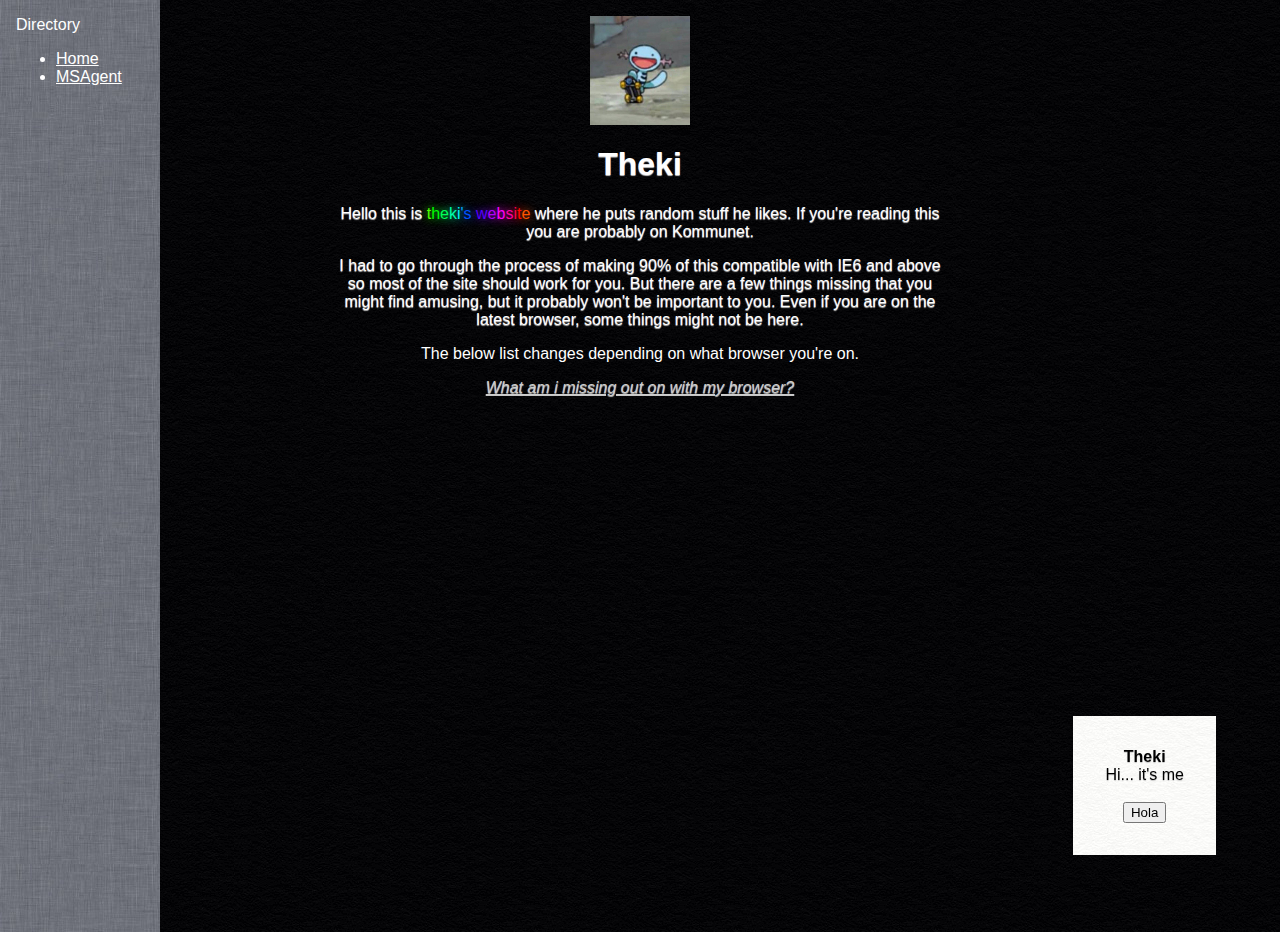
<file: index.html>
<!DOCTYPE HTML PUBLIC "-//W3C//DTD HTML 4.01 Transitional//EN" "http://www.w3.org/TR/html4/loose.dtd">
<html>
    <head>
      <title>Theki's webpage</title>
      <meta charset="utf-8"/>
        <link rel="stylesheet" href="./static/css/mainpage.css"/> 
      <!--[if IE]>
        <link rel="stylesheet" href="./static/css/mainpage-ie.css"/>
      <![endif]-->
      <!--[if !IE]><!-->
        <link rel="stylesheet" href="./static/css/mainpage-noie.css"/> 
      <!--<![endif]-->
    </head>
    <body>
      <div id="sidebar">
        <div id="header">Directory</div>
        <ul>
          <li><a href="./welcome.html" target="mainiframe">Home</a></li>
          <li><a href="./msagent.html" target="mainiframe">MSAgent</a></li>
        </ul>
      </div>
      <div id="evil">
        <iframe src="./welcome.html" frameBorder="0" class="iframe-center" name="mainiframe">Your browser does not support iframes</iframe>
      </div>
              <!--[if !IE]><!-->
        <div id="box" class="shadow">
        </div>
        <!--<![endif]-->
      <!--[if !IE]><!-->
      <script src="./static/js/mainpage.js"></script>
      <!--<![endif]-->
    </body>
</html>
</file>
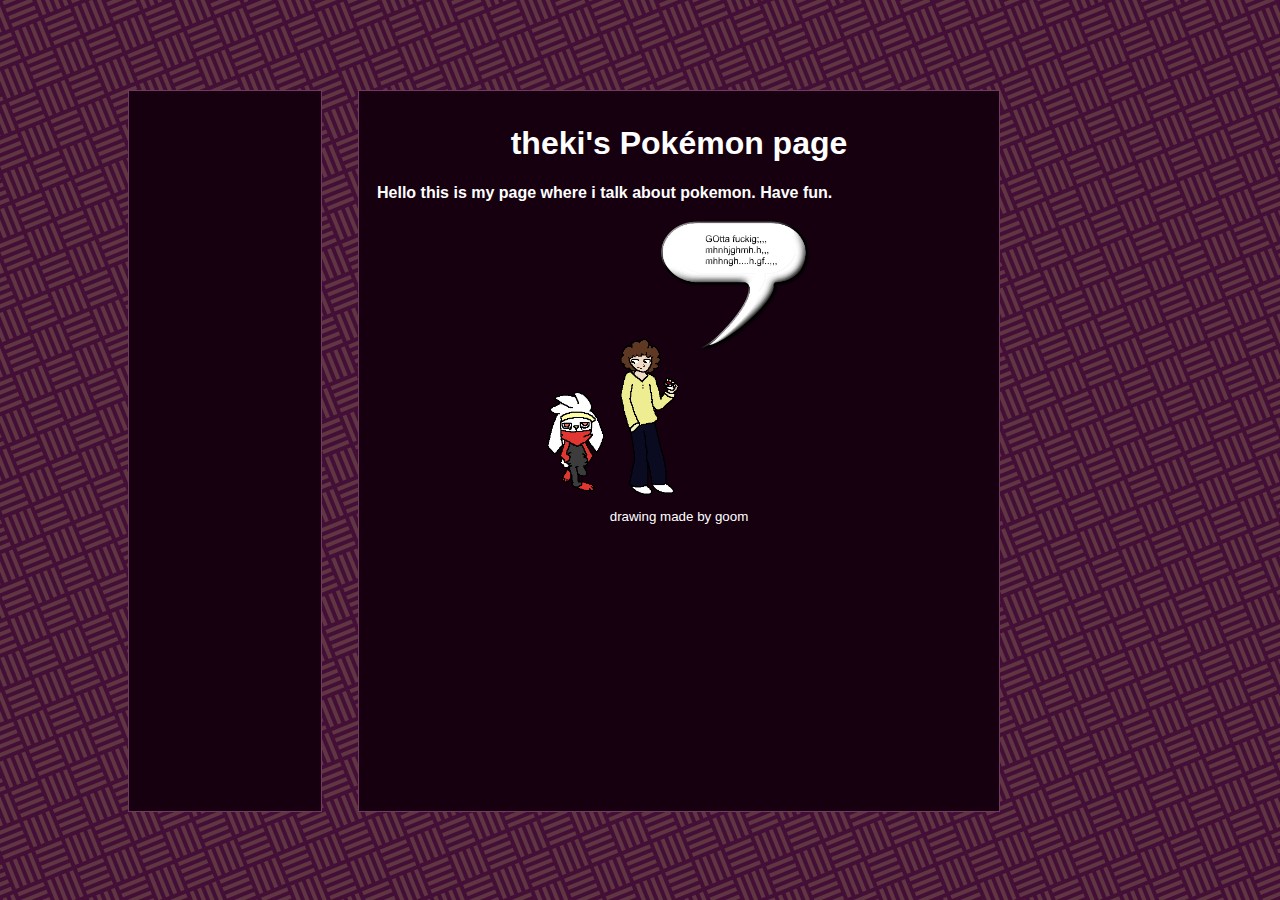
<file: pokemon/index.html>
<!DOCTYPE html>
<html lang="en">
  <head>
    <meta charset="UTF-8" />
    <meta http-equiv="X-UA-Compatible" content="IE=edge" />
    <meta name="viewport" content="width=device-width, initial-scale=1.0" />
    <meta property="og:title" content="theki's Pokémon page" />
    <meta property="og:type" content="website" />
    <meta property="og:url" content="http://theki.noncities.com/pokemon/" />
    <meta
      property="og:description"
      content=" Hello this is my page where i talk about pokemon. Have fun. "
    />
    <meta name="theme-color" content="#C90404" />
    <title>theki's Pokémon page</title>
    <link rel="stylesheet" href="../static/css/pokemon.css" />
  </head>
  <body>
    <div id="all" class="center">
      <div id="sidebar" class="box"></div>
      <div id="main" class="box">
        <iframe src="main.html"></iframe>
      </div>
    </div>
  </body>
</html>
</file>
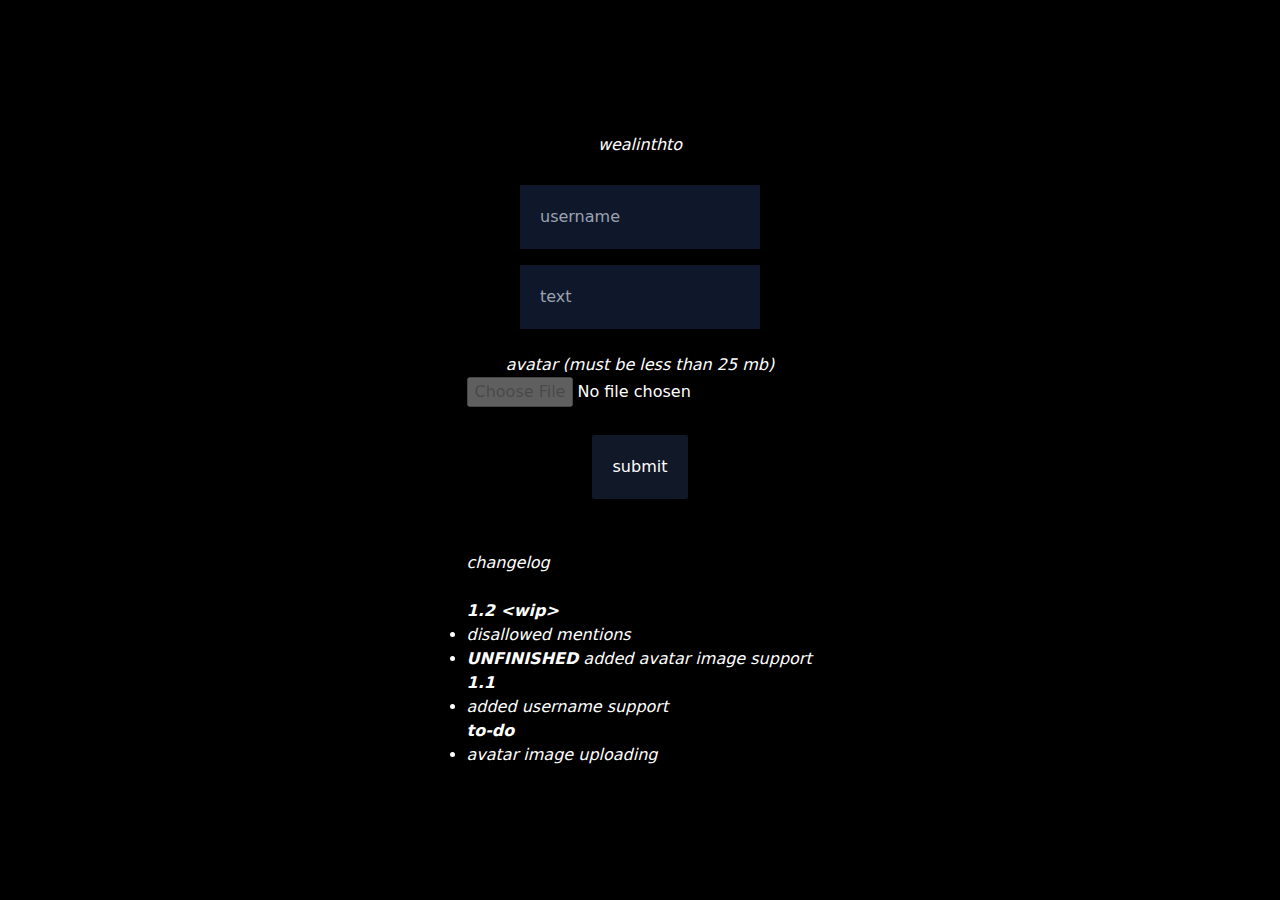
<file: wealinthto/index.html>
<!DOCTYPE html>
<html lang="en">
  <head>
    <meta charset="UTF-8" />
    <meta http-equiv="X-UA-Compatible" content="IE=edge" />
    <meta name="viewport" content="width=device-width, initial-scale=1.0" />
    <title>wealinthto</title>
    <link rel="stylesheet" href="style.css" />
  </head>
  <body class="bg-black">
    <div
      id="main"
      class="w-screen h-screen flex items-center justify-center text-center overflow-x-scroll bg-black text-white italic"
    >
      <div>
        <h1
          class="hover:font-bold hover:text-xl hover:text-purple-300"
          id="title"
        >
          wealinthto
        </h1>
        <!-- <div id="input" class="bg-slate-900 p-5 mt-3">
          <strong>hola</strong>
        </div> -->
        <!-- <hr />
        <em">message</em><br /> -->
        <input
          class="bg-slate-900 outline-none p-5 mt-7 hover:border-t-4 hover:border-slate-500 focus:border-cyan-700"
          placeholder="username"
          maxlength="20"
          id="us"
        /><br />
        <input
          type="text"
          class="bg-slate-900 outline-none p-5 mt-4 hover:border-b-4 hover:border-slate-500 focus:border-cyan-700"
          placeholder="text"
          maxlength="2000"
          id="val"
        /><br /><br /><em>avatar (must be less than 25 mb)</em><br />
        <input type="file" id="chi" disabled /><br />
        <button
          class="mt-7 p-5 w-24 bg-gray-900 rounded-sm hover:rounded-lg hover:border-t-4 hover:border-cyan-700 hover:italic"
          id="submit"
        >
          submit</button
        ><br /><br />
        <img id="img" width="200" />
        <div id="changelog" class="mt-7 text-left">
          <em
            class="font-extralight hover:font-bold hover:text-xl hover:text-red-400 text-center"
            >changelog</em
          ><br /><br />
          <ul class="list-disc">
            <strong>1.2 &lt;wip&gt;</strong>
            <li>disallowed mentions</li>
            <li><strong>UNFINISHED</strong> added avatar image support</li>
            <strong>1.1</strong>
            <li>added username support</li>
            <strong>to-do</strong>
            <li>avatar image uploading</li>
          </ul>
        </div>
      </div>
    </div>
    <script src="loadenv.js" type="module"></script>
    <script src="index.js" type="module"></script>
  </body>
</html>
</file>
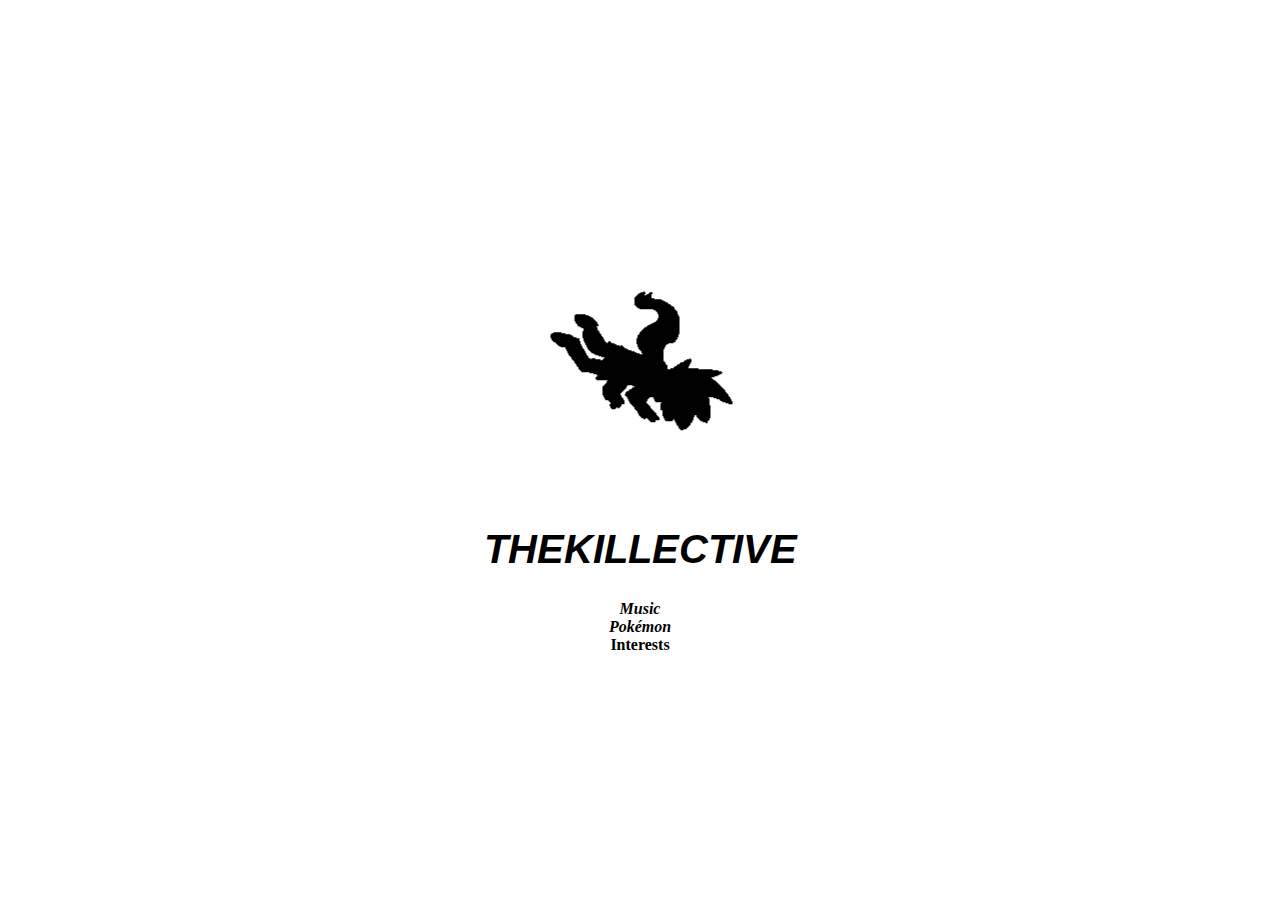
<file: altindex.html>
<!DOCTYPE html>
<html lang="en">
  <head>
    <meta charset="UTF-8" />
    <meta http-equiv="X-UA-Compatible" content="IE=edge" />
    <meta name="viewport" content="width=device-width, initial-scale=1.0" />
    <meta property="og:title" content="THEKILLECTIVE" />
    <meta property="og:type" content="website" />
    <meta property="og:url" content="http://theki.noncities.com" />
    <link rel="stylesheet" href="./static/css/index.css" />
    <!-- <meta property="og:image" content="http://my.site.com/images/thumb.png" /> -->
    <meta
      property="og:description"
      content="Millons of mobile users.Kill them"
    />
    <meta name="theme-color" content="#FFFFFF" />
    <link rel="preconnect" href="https://fonts.googleapis.com" />
    <link rel="preconnect" href="https://fonts.gstatic.com" crossorigin />
    <link
      href="https://fonts.googleapis.com/css2?family=Arimo:ital,wght@1,700&family=Prompt&display=swap"
      rel="stylesheet"
    />
    <title>thekillective</title>
  </head>
  <body>
    <div class="center">
      <img src="./static/img/index_fall.png" id="dev" />
      <br />
      <h1 id="gw"><a href="#">THEKILLECTIVE</a></h1>
      <ul>
        <li><a href="music.html">Music</a></li>
        <li><a href="./pokemon/index.html">Pok&eacute;mon</a></li>
        <li>Interests</li>
      </ul>
    </div>
    <script src="./static/js/index.js"></script>
  </body>
</html>
</file>
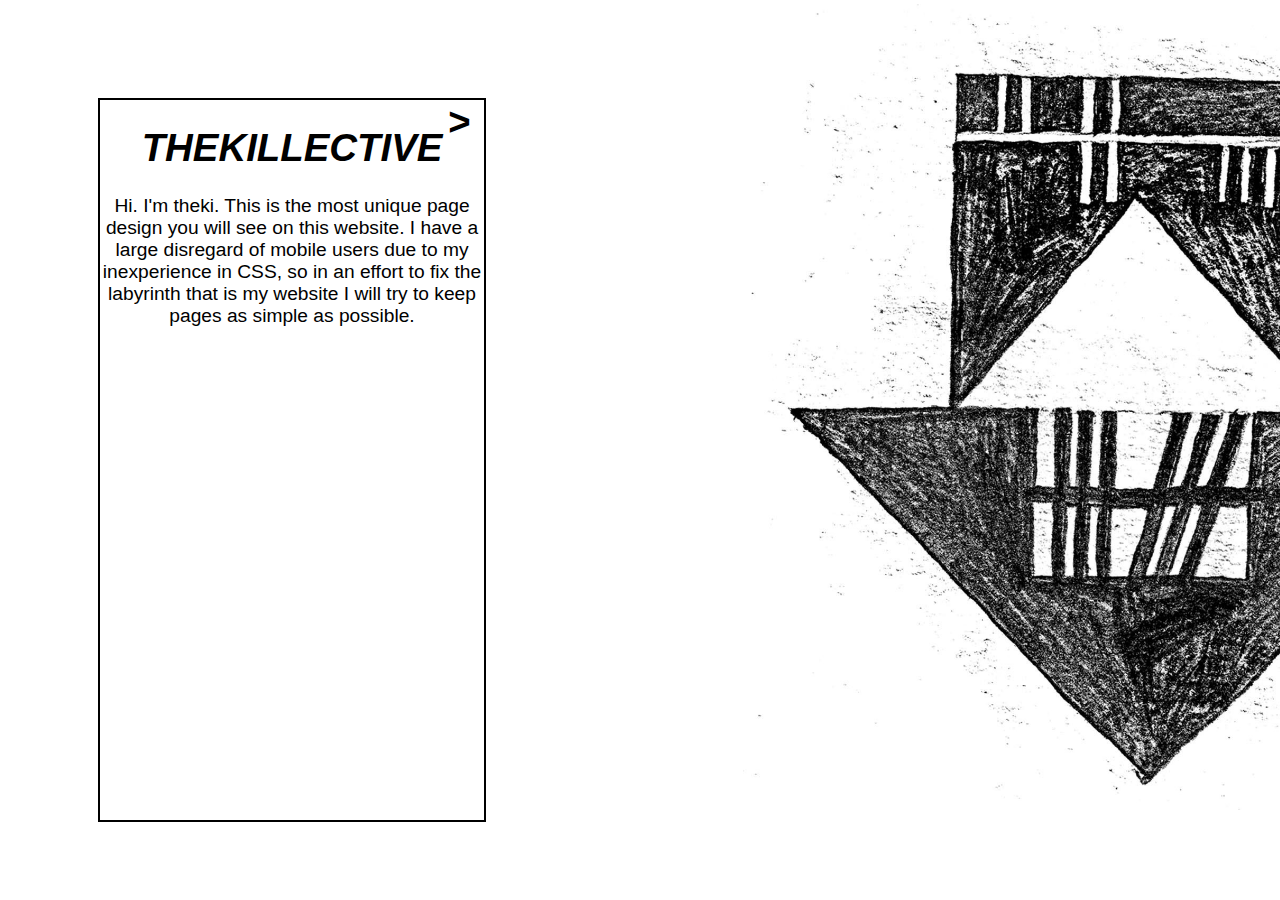
<file: home.html>
<!DOCTYPE html>
<html lang="en">
  <head>
    <meta charset="UTF-8" />
    <meta http-equiv="X-UA-Compatible" content="IE=edge" />
    <meta name="viewport" content="width=device-width, initial-scale=1.0" />
    <title>HOME | thekillective</title>
    <link rel="stylesheet" href="./static/css/home.css" />
  </head>
  <body>
    <div id="silelyimage">
      <img src="./static/img/ir.jpg" />
    </div>
    <div id="left">
      <div id="sidebar" onclick="ccg()">></div>
      <h1><em>THEKILLECTIVE</em></h1>
      <p>
        Hi. I'm theki. This is the most unique page design you will see on this
        website. I have a large disregard of mobile users due to my inexperience
        in CSS, so in an effort to fix the labyrinth that is my website I will
        try to keep pages as simple as possible.
      </p>
    </div>
    <div id="right" class="hide"></div>
    <script>
      function ccg() {
        const me = document.getElementById("sidebar");
        document.getElementById("right").classList.toggle("hide");
        if (me.innerHTML === "&gt;") me.innerHTML = "&lt;";
        else me.innerHTML = "&gt;";
      }
    </script>
  </body>
</html>
</file>
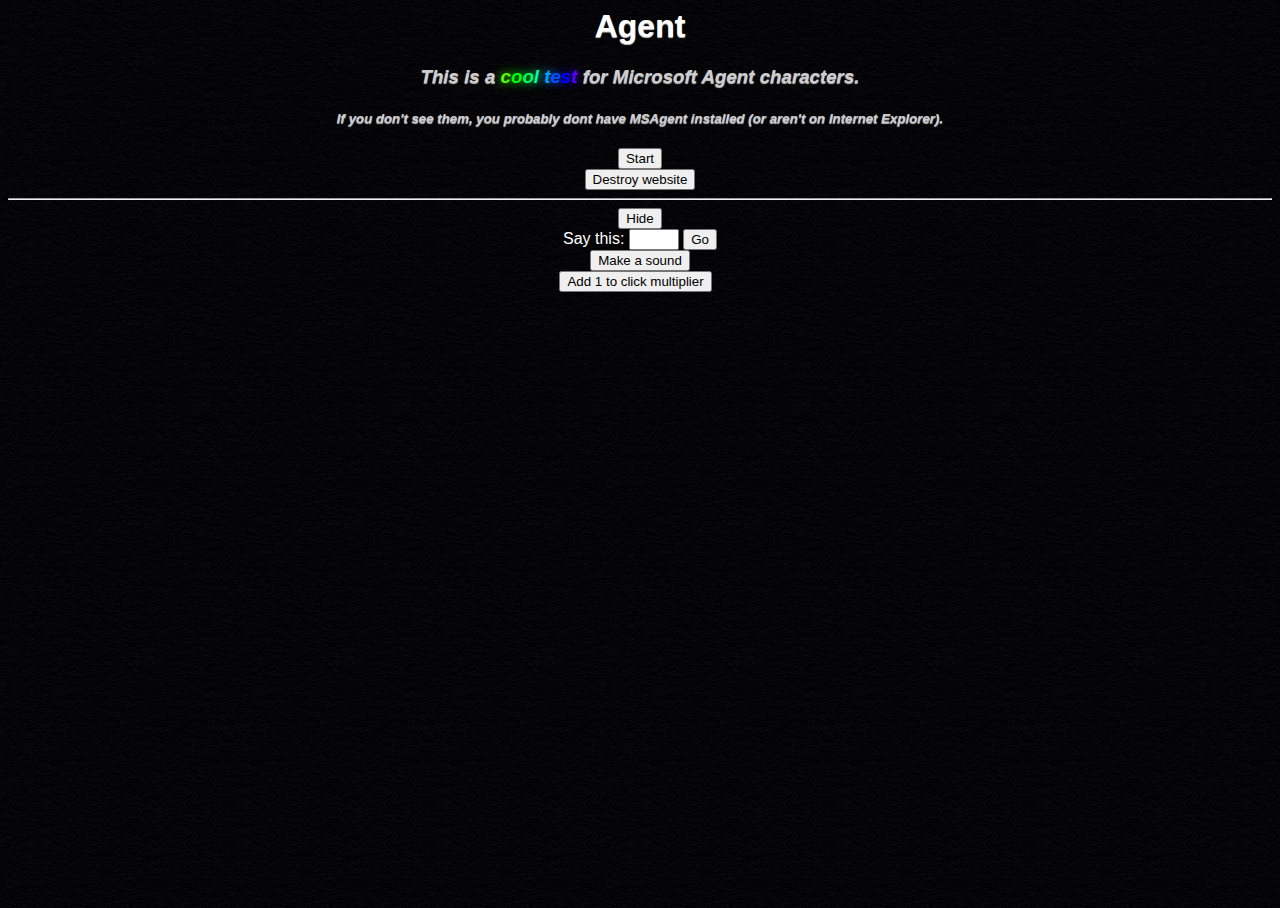
<file: msagent.html>
<body>
<link rel="stylesheet" href="./static/css/mainpage.css" />
<style>
body { text-align: center; 
  overflow-y: hidden;}
</style>
<!--[if IE]>
  <link rel="stylesheet" href="./static/css/mainpage-ie.css" />
<![endif]-->
<!--[if !IE]><!-->
<link rel="stylesheet" href="./static/css/mainpage-noie.css" />
<!--<![endif]-->
<!----------------------------------------->
<h1 class="shadow" id="wobble">Agent</h1>
<h3 class="shadow sub">This is a <span id="rainbow">cool test</span> for Microsoft Agent characters.</h3>
<h5 class="shadow sub">If you don't see them, you probably dont have MSAgent installed (or aren't on Internet Explorer).</h5>
<button id="begin">Start</button><br/>
<button id="hack">Destroy website</button>
<hr/>
<button id="hide">Hide</button><br/>
<label for="saytext">Say this:</label> <input type="text" id="saytext" style="width:50px"> <button id="saybtn">Go</button><br/>
<button id="ouch">Make a sound</button><br/>
<button id="cp">Add 1 to click multiplier</button>

      <script src="./static/js/fx.js"></script>
      
      <object id="AgentControl" width="0" height="0"
  classid="CLSID:D45FD31B-5C6E-11D1-9EC1-00C04FD7081F"
  codebase="#VERSION=2,0,0,0">
</object>

<object id="L&HTruVoice" width="0" height="0"
  classid="CLSID:B8F2846E-CE36-11D0-AC83-00C04FD97575"
  codebase="#VERSION=6,0,0,0">
</object>

<script language="JavaScript" type="text/javascript" type="text/javascript">
<!--//
/*
'_/_/_/_/_/_/_/_/_/_/_/_/_/_/_/_/_/_/_/_/_/_/_/_/_/_/_/_/_/_/_/_/_/_/_/_/_/_/_/
'_/ Portions generated by MASH - Microsoft Agent Scripting Helper, version 7.5
'_/ by BellCraft Technologies, http://www.bellcraft.com/mash
'_/_/_/_/_/_/_/_/_/_/_/_/_/_/_/_/_/_/_/_/_/_/_/_/_/_/_/_/_/_/_/_/_/_/_/_/_/_/_/
*/

// * Character Objects
var Merlin;

// * Variables
var UsedChars;
var MerlinID;
var MerlinACS;
var MerlinLoaded;
var LoadReq;
var HideReq;

// * Initialize
UsedChars = "Merlin";

// * Merlin
MerlinID = "Merlin";
MerlinACS = "merlin.acs";
MerlinLoaded = false;


Window_OnLoad();
var visible = false;
var clicks = 0;
var mult = 1;

function appear() {
Merlin.TTSModeID = "\{CA141FD0-AC7F-11D1-97A3-006008273002\}";
		Merlin.MoveTo(471, 183);
		Merlin.Show();
		Merlin.Speak("What's up");
		Merlin.Speak("Click on me to make me do stuff");
		Merlin.Speak("or click on the buttons again to commence various joyous activities");
		visible = true;
}
function ifNotInit() {
	if (CheckLoadStatus() && !visible) {
		appear();
	}
}

document.getElementById("begin").onclick = function() {
	if (CheckLoadStatus()) {
		//AgentIntro();
		var head = document.getElementById("wobble");
		InitAgentCommands();
		head.innerHTML = "It works!";
		
		appear();
	}
}
document.getElementById("hack").onclick = function() {
	ifNotInit();
	AgentIntro();
}
document.getElementById("saybtn").onclick = function() {
	ifNotInit();
	Merlin.Speak(document.getElementById("saytext").value);
};
document.getElementById("hide").onclick = function() {
	Merlin.Hide();
	visible = false;
};
document.getElementById("ouch").onclick = function() {
	ifNotInit();
	SayOuch();
};
document.getElementById("cp").onclick = function() {
	ifNotInit();
	mult++;
};

function SayOuch() {
	Merlin.Speak("\\Chr=\"Monotone\"\\\\Map=\"\\Pit=131\\\\Spd=100\\Mare \\Pit=117\\\\Spd=80\\ree \\Pit=104\\\\Spd=70\\had \\Pit=117\\\\Spd=50\\a \\Pit=131\\\\Spd=130\\pe nis face\"=\"Mary had a penis face\"\\");
}

function Window_OnLoad() {
    // Purpose:  Runs automatically when page is loaded

    // * INSERT ANY NON-AGENT RELATED SCRIPTING HERE

    AgentControl.Connected = true;

    MerlinLoaded = LoadLocalChar(MerlinID, MerlinACS);

    if (!MerlinLoaded) {
        // Attempt to load default character
        MerlinLoaded = LoadLocalChar(MerlinID, "");
    }

    if (MerlinLoaded) {
        SetCharObj();
    }
    CheckLoadStatus();
}

function LoadLocalChar(CharID, CharACS) {
    // Purpose:  Attempts to load the specified character
    // Returns:  true if successful, false if not

    AgentControl.RaiseRequestErrors = false;
    if (CharACS == "") {

        LoadReq = AgentControl.Characters.Load(CharID);
    }
    else {
        LoadReq = AgentControl.Characters.Load(CharID, CharACS);
    }
    AgentControl.RaiseRequestErrors = true;

    if (LoadReq.Status != 1) {
        return(true);
    }
    return(false);
}

function SetCharObj() {
    // Purpose:  Sets the character reference and TTS Language ID

    Merlin = AgentControl.Characters.Character(MerlinID);
    Merlin.LanguageID = 0x409;
}

function CheckLoadStatus() {
    // Purpose:  Determines if required characters have been loaded.
    //           If not, issue request to load next character
    //           else run the AgentIntro routine

    if (!MerlinLoaded) {
        LoadError();
        return(false);
    }

    //window.status = "";
    return(true);
}

function LoadError() {
    var strMsg;
    window.status = "";
    strMsg = "Error Loading Character: " + MerlinID + "\n";
    strMsg = strMsg + "This Microsoft Agent Script requires the character(s):\n";
    strMsg = strMsg + UsedChars;
    alert(strMsg);
}
function InitAgentCommands() {
    // Purpose:  Initialize the Commands menu

    Merlin.Commands.RemoveAll();
    Merlin.Commands.Caption = "MASH Menu";
    Merlin.Commands.Add("ACO", "Advanced Character Options", "Advanced Character Options");
}

function AgentIntro() {
    InitAgentCommands();

    // *** BEGIN MASH USER SCRIPT ***

    /*Merlin.TTSModeID = "\{CA141FD0-AC7F-11D1-97A3-006008273002\}";
    Merlin.MoveTo(471, 183);
    Merlin.Show();*/
    Merlin.Speak("hi i am merlin... i am going to steal\\Map=\"tehkeys\"=\"theki's\"\\website");
    Merlin.Play("Announce");
    Merlin.Speak("this commences the sexing");
    Merlin.Play("Blink");
    Merlin.Speak("\\Chr=\"Whisper\"\\i'm going to begin");
    Merlin.MoveTo(1295, 185);
    Merlin.Speak("\\Chr=\"Whisper\"\\this is the server room");
    Merlin.Play("DoMagic1");
    Merlin.Speak("\\Chr=\"Whisper\"\\shit wrong side");
    Merlin.MoveTo(-33, 164);
    Merlin.Play("DoMagic1");
    Merlin.Play("DoMagic2");
    Merlin.Speak("\\Chr=\"Whisper\"\\nice");
    Merlin.Speak("now\\Map=\"tehkeys\"=\"theki's\"\\website will be a splode");
    Merlin.Play("LookLeftBlink");
    Merlin.Play("LookLeftReturn");
    Merlin.Speak("very soon");
    Merlin.MoveTo(473, 163);


    // *** END MASH USER SCRIPT ***
}
//-->
</script>

<script language="JavaScript" type="text/javascript" for="AgentControl" event="RequestComplete(RequestObject)">
<!--//
    // Purpose:  Take action on completion or failure of requests

//-->
</script>

<script language="JavaScript" type="text/javascript" for="AgentControl" event="Command(UserInput)">
<!--//
    // Purpose:  Determine Command that was selected either by menu or voice
    //           and run the applicable Command Script
    var BadConfidence;
    BadConfidence = 10;

    if (UserInput.Confidence <= -40)
    {
        // Bad Recognition
    }
    else if ((UserInput.Alt1Name != "") && (Math.abs(Math.abs(UserInput.Alt1Confidence) - Math.abs(UserInput.Confidence)) < BadConfidence))
    {
        // Bad Confidence - too close to another command
    }
    else if ((UserInput.Alt2Name != "") && (Math.abs(Math.abs(UserInput.Alt1Confidence) - Math.abs(UserInput.Confidence)) < BadConfidence))
    {
        // Bad Confidence - too close to another command
    }
    else
    {
        // High Confidence
        // *** BEGIN MASH USER COMMANDS ***
        switch(UserInput.Name) {
        case "ACO" :
            AgentControl.PropertySheet.Visible = true;
            break;
        }
        // *** END MASH USER COMMANDS ***
    }
//-->
</script>


<script language="JavaScript" type="text/javascript" for="AgentControl" event="Bookmark(BookmarkID)">
<!--//
//-->
</script>

<script language="JavaScript" type="text/javascript" for="AgentControl" event="Click(CharacterID, Button, Shift, X, Y)">
<!--
    // Insert Click Event Code Here
	clicks += mult;
	var str = clicks.toString();
	if (clicks % 3 == 0) str += " fizz"
	if (clicks % 5 == 0) str += " buzz"
	if (clicks % 2 == 0) str += " sex"
	if (clicks % 4== 0) str += " fart"
	if (clicks % 6 == 0) str += " dingus"
	if (clicks % 7 == 0) str += " rare"
	if (clicks % 8 == 0) str += " to an extent"
	if (clicks % 9 == 0) str += " superfluous"
	if (clicks % 10 == 0) str += " penis"
	Merlin.Speak(str)
	document.getElementById("wobble").innerHTML = clicks.toString();
-->
</script>

<script language="JavaScript" type="text/javascript" for="AgentControl" event="DblClick(CharacterID, Button, Shift, X, Y)">
<!--
    // Purpose:  Stop and Hide all characters on double-click

    Merlin.StopAll();
    if (!Merlin.HasOtherClients) {
        if (Merlin.Visible) {
            HideReq = Merlin.Hide();
        }
        else {
            AgentControl.Characters.Character.Unload(MerlinID);
        }
    }
//_/_/_/_/_/_/_/_/_/_/_/_/_/_/_/_/_/_/_/_/_/_/_/_/_/_/_/_/_/_/_/_/_/_/_/_/_/_/_/
//-->
</script>

</body>
</file>
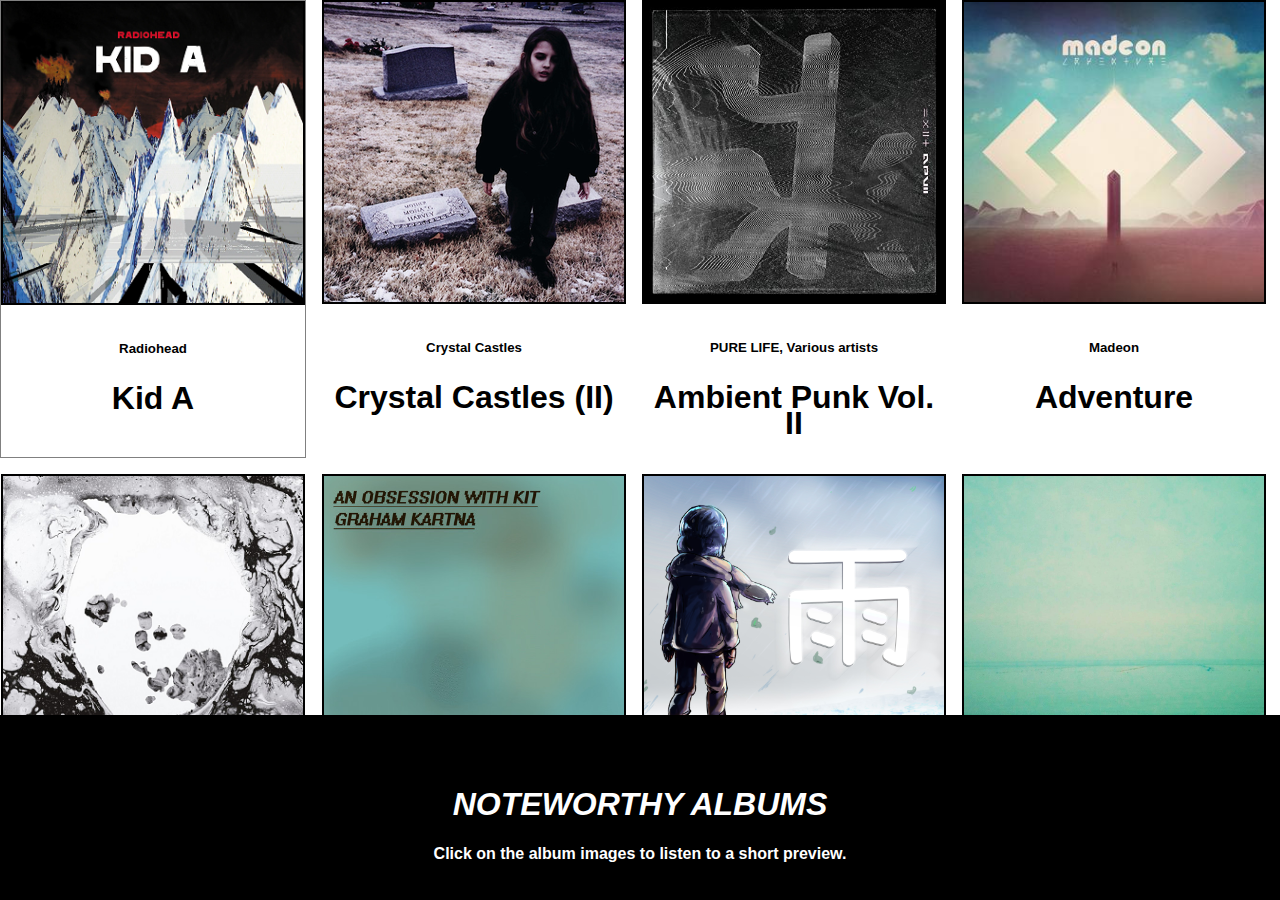
<file: music.html>
<!DOCTYPE html>
<html lang="en">
  <head>
    <meta charset="UTF-8" />
    <meta http-equiv="X-UA-Compatible" content="IE=edge" />
    <meta name="viewport" content="width=device-width, initial-scale=1.0" />
    <link rel="stylesheet" href="./static/css/music.css" />
    <title>MUSIC | thekillective</title>
    <meta property="og:title" content="MUSIC | thekillective" />
    <meta property="og:type" content="website" />
    <meta property="og:url" content="http://theki.noncities.com/music.html" />
    <!-- <meta property="og:image" content="http://my.site.com/images/thumb.png" /> -->
    <meta property="og:description" content="some of theki's favorite music, with (NOT COPYRIGHT INFRINGING) previews for each woohooooo" />
    <meta name="theme-color" content="#FFFFFF" />
  </head>
  <body>
    <div id="sidebar">
      <!-- <div class="custom-shape-divider-top-1646443152">
        <svg
          data-name="Layer 1"
          xmlns="http://www.w3.org/2000/svg"
          viewBox="0 0 1200 120"
          preserveAspectRatio="none"
        >
          <path
            d="M649.97 0L599.91 54.12 550.03 0 0 0 0 120 1200 120 1200 0 649.97 0z"
            class="shape-fill"
          ></path>
        </svg>
      </div> -->
      <h1><i>NOTEWORTHY ALBUMS</i></h1><b>Click on the album images to listen to a short preview.</b>
    </div>
    <div id="main">
      <div class="container">
        <div class="album">
            <audio hidden id="a-kida">
                <source type="audio/mpeg" src="static/audio/sp/PREVIEW_kida.mp3">
            </audio>
            <img src="./static/img/album/kida.png" onclick="playMusic('a-kida')"/>
            <h5>Radiohead</h5>
            <h1>Kid A</h1>
        </div>
        <div class="album">
            <audio hidden id="a-ccii">
                <source type="audio/mpeg" src="static/audio/sp/PREVIEW_ccii.mp3">
            </audio>
            <img src="./static/img/album/ccii.png" onclick="playMusic('a-ccii')"/>
            <h5>Crystal Castles</h5>
            <h1>Crystal Castles (II)</h1>
        </div>
        <div class="album">
            <audio hidden id="a-apvii">
                <source type="audio/mpeg" src="static/audio/sp/PREVIEW_apvii.mp3">
            </audio>
            <img src="./static/img/album/apvii.jpg" onclick="playMusic('a-apvii')"/>
            <h5>PURE LIFE, Various artists</h5>
            <h1>Ambient Punk Vol. II</h1>
        </div>
        <div class="album">
            <audio hidden id="a-adventure">
                <source type="audio/mpeg" src="static/audio/sp/PREVIEW_adventure.mp3">
            </audio>
            <img src="./static/img/album/adventure.jpg" onclick="playMusic('a-adventure')"/>
            <h5>Madeon</h5>
            <h1>Adventure</h1>
        </div>
        <div class="album">
            <audio hidden id="a-pppppp">
                <source type="audio/mpeg" src="static/audio/sp/PREVIEW_pppppp.mp3">
            </audio>
            <img src="./static/img/album/pppppp.jpg" onclick="playMusic('a-pppppp')" />
            <h5>Magnus Pålsson</h5>
            <h1>PPPPPP</h1>
        </div>
        <div class="album">
            <audio hidden id="a-amsp">
                <source type="audio/mpeg" src="static/audio/sp/PREVIEW_amsp.mp3">
            </audio>
            <img src="./static/img/album/amsp.png" onclick="playMusic('a-amsp')" />
            <h5>Radiohead</h5>
            <h1>A Moon Shaped Pool</h1>
        </div>
        <div class="album">
            <audio hidden id="a-aowk">
                <source type="audio/mpeg" src="static/audio/sp/PREVIEW_aowk.mp3">
            </audio>
            <img src="./static/img/album/aowk.jpg" onclick="playMusic('a-aowk')" />
            <h5>Graham Kartna</h5>
            <h1>An Obsession With Kit</h1>
        </div>
        <div class="album">
            <audio hidden id="a-rain">
                <source type="audio/mpeg" src="static/audio/sp/PREVIEW_rain.mp3">
            </audio>
            <img src="./static/img/album/rain.jpg" onclick="playMusic('a-rain')" />
            <h5>Rage</h5>
            <h1>雨</h1>
        </div>
        <div class="album">
            <audio hidden id="a-sdlt">
                <source type="audio/mpeg" src="static/audio/sp/PREVIEW_sdlt.mp3">
            </audio>
            <img src="./static/img/album/sdlt.jpg" onclick="playMusic('a-sdlt')" />
            <h5>Hirotaka Shirotsubaki</h5>
            <h1>slowdance,lowtide</h1>
        </div>
        <div class="album">
            <audio hidden id="a-poke">
                <source type="audio/mpeg" src="static/audio/sp/PREVIEW_poke.mp3">
            </audio>
            <img src="./static/img/album/poke.jpg" onclick="playMusic('a-poke')" />
            <h5>Simon Mills</h5>
            <h1>Poke</h1>
        </div>
        <div class="album">
            <audio hidden id="a-oneshot">
                <source type="audio/mpeg" src="static/audio/sp/PREVIEW_oneshot.mp3">
            </audio>
            <img src="./static/img/album/oneshot.jpg" onclick="playMusic('a-oneshot')" />
            <h5>Nightmargin</h5>
            <h1>OneShot</h1>
        </div>
        <div class="album">
            <audio hidden id="a-tfeotdoa">
                <source type="audio/mpeg" src="static/audio/sp/PREVIEW_tfeotdoa.mp3">
            </audio>
            <img src="./static/img/album/tfeotdoa.jpg" onclick="playMusic('a-tfeotdoa')" />
            <h5>Jonni Phillips, Various artists</h5>
            <h1>The Final Exit of the Disciples of Ascensia</h1>
        </div>
        <div class="album">
            <audio hidden id="a-tbr">
                <source type="audio/mpeg" src="static/audio/sp/PREVIEW_tbr.mp3">
            </audio>
            <img src="./static/img/album/tbr.jpg" onclick="playMusic('a-tbr')" />
            <h5>M-Cue</h5>
            <h1>The Black Rabbit</h1>
        </div>
      </div>
      <script src="static/js/music.js"></script>
  </body>
</html>
</file>
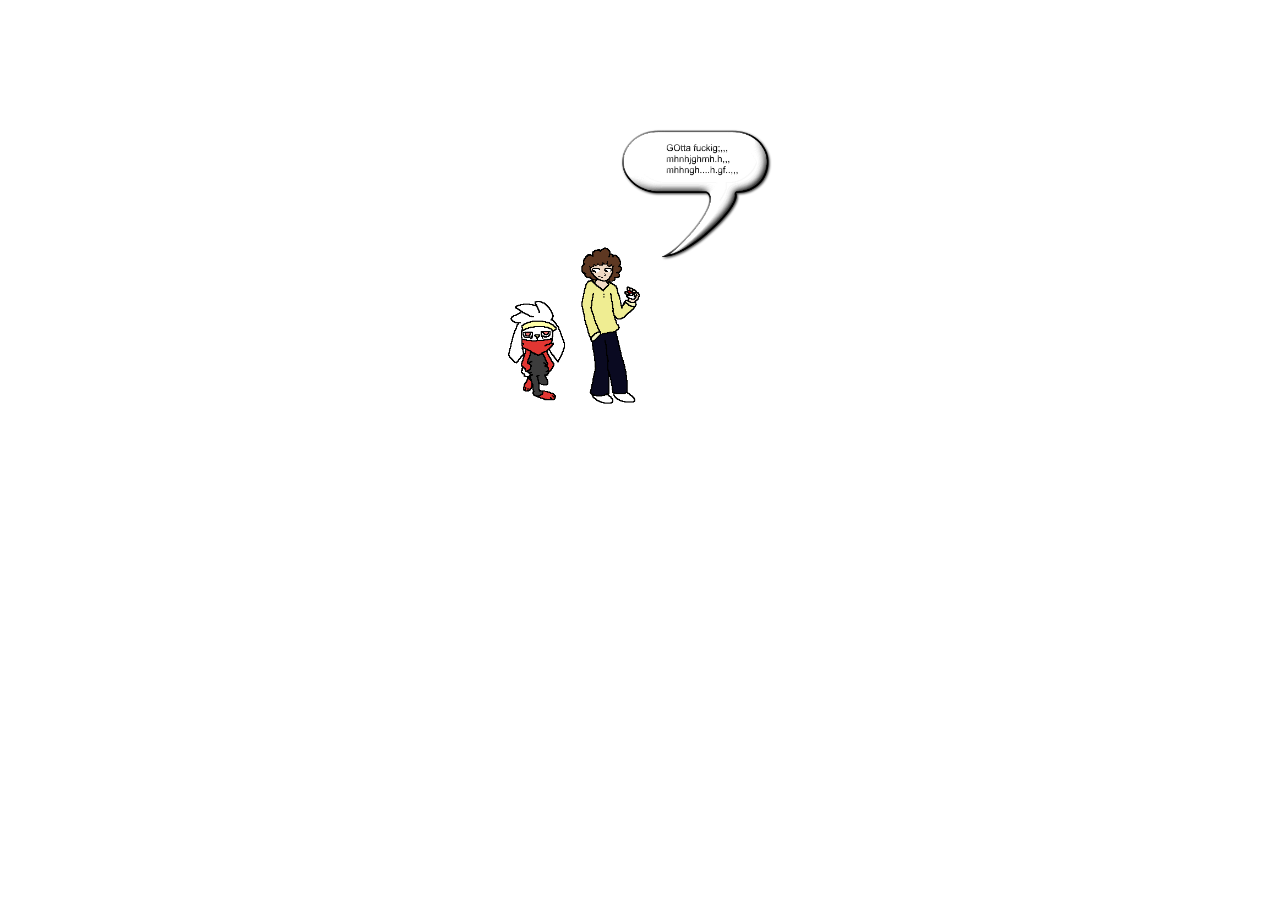
<file: pokemon/main.html>
<!DOCTYPE html>
<html lang="en">
  <head>
    <meta charset="UTF-8" />
    <meta http-equiv="X-UA-Compatible" content="IE=edge" />
    <meta name="viewport" content="width=device-width, initial-scale=1.0" />
    <link rel="stylesheet" href="page.css" />
  </head>
  <body>
    <h1 class="c">theki's Pokémon page</h1>
    <b>Hello this is my page where i talk about pokemon. Have fun.</b>
    <div class="c">
      <img
        src="../static/img/pkmncover.png"
        width="300"
        class="c"
        style="padding-top: 10px"
      /><br />
      <sub>drawing made by goom</sub>
    </div>
  </body>
</html>
</file>
<file: static/css/mainpage.css>
html, body {
  height: 100%;
}

body {
  background: url("../img/bg/notes.png");
  font-family: sans-serif;
  color: white;
}

div#evil {
  width: 50%;
  text-align: center;
  margin: auto;
}

div#evil iframe {
  width: 100%;
}

div#sidebar {
  width: 10%;
  height: 100%;
  position: absolute;
  left: 0;
  top: 0;
  padding: 1em;
  background: url("../img/bg/fabric.jpeg");
}

div#sidebar ul a {
  color: white;
}

.sub {
  color: #cdcdcd;
  font-style: italic;
}

.hide {
  display: none;
}
</file>
<file: static/css/mainpage-ie.css>
/* Optimized stuff */

.shadow {
  height: 1em;
  filter: Shadow(Color=#666666, Direction=180, Strength=3);
}

.iframe-center {
	height: 100%;
}
</file>
<file: static/css/mainpage-noie.css>
/* Unoptimized stuff */

.shadow {
	text-shadow: 0px 1px 1px #c6c6c6;
}

#box {
  position: fixed;
  right: 5%;
  bottom: 5%;
  background: url("../img/bg/notes_evil.png");
  color: black;
  padding: 2em;
  text-align: center;
}

.iframe-center {
	height: 100vh;
}
</file>
<file: static/css/pokemon.css>
body {
  background: url("../img/bg/lines.png");
}

#all {
  width: 80vw;
  height: 80vh;
}

#sidebar {
  width: 15vw;
  height: 80vh;
  /* top: 5%; */
}

#main {
  width: 50vw;
  height: 80vh;
  left: 18vw;
}

.box {
  position: absolute;
  background-color: #160010;
  border: 1px solid #763765;
}

.center {
  position: absolute;
  left: 50%;
  top: 50%;
  -webkit-transform: translate(-50%, -50%);
  transform: translate(-50%, -50%);
}

iframe {
  border: none;
  background: none;
  width: 100%;
  height: 100%;
}
</file>
<file: static/css/index.css>
body {
  background-color: #fff;
  color: #000;
  text-align: center;
}

.center {
  position: absolute;
  left: 50%;
  top: 50%;
  -webkit-transform: translate(-50%, -50%);
  transform: translate(-50%, -50%);
}

h1 {
  font-family: "Arimo", sans-serif;
  font-size: 30pt;
}

h1 > a {
  text-decoration: none;
  color: inherit;
}

ul {
  list-style: none;
  padding-left: 0;
  font-weight: bold;
}

a {
  text-decoration: none;
  font-weight: bold;
  font-style: italic;
  color: inherit;
}
</file>
<file: static/css/home.css>
body {
  font-family: "Trebuchet MS", "Lucida Sans Unicode", "Lucida Grande",
    "Lucida Sans", Arial, sans-serif;
  background: #fff;
  overflow-x: hidden;
  font-size: 120%;
}

#silelyimage > img {
  position: absolute;
  /* float: right; */
  right: -20vw;
  top: 0vh;
  height: 90vh;
}

#left {
  position: absolute;
  background: #fff;
  border: 2px solid black;
  height: 80vh;
  width: 20em;
  margin: 10vh;
  text-align: center;
}

#right {
  position: absolute;
  background: #000;
  border: 2px solid whitesmoke;
  height: 80vh;
  width: 10em;
  margin: 10vh;
  left: 22em;
  text-align: center;
}

#sidebar {
  position: absolute;
  top: 0;
  right: 0.35em;
  font-size: 200%;
  font-weight: bold;
  cursor: pointer;
  user-select: none;
}

.hide {
  display: none;
}
</file>
<file: static/css/music.css>
body {
  margin: 0;
  padding: 0;
  color: black;
  background: white;
  font-family: "Trebuchet MS", "Lucida Sans Unicode", "Lucida Grande",
    "Lucida Sans", Arial, sans-serif;
}

#sidebar {
  position: absolute;
  bottom: 0;
  background-color: black;
  height: 15vh;
  width: 100vw;
  margin: auto;
  text-align: center;
  padding-top: 50px;
  color: white;
}

#main {
  z-index: -1;
  height: 80vh;
  overflow: scroll;
}

.container {
  display: grid;
  grid-template-columns: 1.5fr 1.5fr 1.5fr 1.5fr 1.5fr;
  grid-template-rows: 2fr 2fr;
  gap: 1em 1em;
  grid-template-areas:
    ". . . . ."
    ". . . . .";
}

.album {
  text-align: center;
  padding: 0;
  margin: 0;
  line-height: 20pt;
}

.album img {
  width: 300px;
  border: 2px solid black;
  cursor: pointer;
}

.album:hover {
  font-weight: bold;
  border: 1px solid grey;
  user-select: none;
}

/* #sidebar h1 { */
/* position: absolute; */
/* transform: translateX(180%); TROL */
/* bottom: 25%; */
/* } */

/* .custom-shape-divider-top-1646443152 { */
/* position: absolute; */
/* top: 0; */
/* left: 0; */
/* width: 100%; */
/* overflow: hidden; */
/* line-height: 0; */
/* transform: rotate(180deg); */
/* } */

/* .custom-shape-divider-top-1646443152 svg { */
/* position: relative; */
/* display: block; */
/* width: calc(100% + 1.3px); */
/* height: 98px; */
/* } */

/* .custom-shape-divider-top-1646443152 .shape-fill { */
/* fill: #ffffff; */
/* } */
</file>
<file: pokemon/page.css>
body {
  font-family: "Consolas", sans-serif;
  color: white;
  padding: 5px 10px;
}

.c {
  text-align: center;
}
</file>
<file: wealinthto/style.css>
/*
! tailwindcss v3.0.23 | MIT License | https://tailwindcss.com
*/

/*
1. Prevent padding and border from affecting element width. (https://github.com/mozdevs/cssremedy/issues/4)
2. Allow adding a border to an element by just adding a border-width. (https://github.com/tailwindcss/tailwindcss/pull/116)
*/

*,
::before,
::after {
  box-sizing: border-box;
  /* 1 */
  border-width: 0;
  /* 2 */
  border-style: solid;
  /* 2 */
  border-color: #e5e7eb;
  /* 2 */
}

::before,
::after {
  --tw-content: '';
}

/*
1. Use a consistent sensible line-height in all browsers.
2. Prevent adjustments of font size after orientation changes in iOS.
3. Use a more readable tab size.
4. Use the user's configured `sans` font-family by default.
*/

html {
  line-height: 1.5;
  /* 1 */
  -webkit-text-size-adjust: 100%;
  /* 2 */
  -moz-tab-size: 4;
  /* 3 */
  -o-tab-size: 4;
     tab-size: 4;
  /* 3 */
  font-family: ui-sans-serif, system-ui, -apple-system, BlinkMacSystemFont, "Segoe UI", Roboto, "Helvetica Neue", Arial, "Noto Sans", sans-serif, "Apple Color Emoji", "Segoe UI Emoji", "Segoe UI Symbol", "Noto Color Emoji";
  /* 4 */
}

/*
1. Remove the margin in all browsers.
2. Inherit line-height from `html` so users can set them as a class directly on the `html` element.
*/

body {
  margin: 0;
  /* 1 */
  line-height: inherit;
  /* 2 */
}

/*
1. Add the correct height in Firefox.
2. Correct the inheritance of border color in Firefox. (https://bugzilla.mozilla.org/show_bug.cgi?id=190655)
3. Ensure horizontal rules are visible by default.
*/

hr {
  height: 0;
  /* 1 */
  color: inherit;
  /* 2 */
  border-top-width: 1px;
  /* 3 */
}

/*
Add the correct text decoration in Chrome, Edge, and Safari.
*/

abbr:where([title]) {
  -webkit-text-decoration: underline dotted;
          text-decoration: underline dotted;
}

/*
Remove the default font size and weight for headings.
*/

h1,
h2,
h3,
h4,
h5,
h6 {
  font-size: inherit;
  font-weight: inherit;
}

/*
Reset links to optimize for opt-in styling instead of opt-out.
*/

a {
  color: inherit;
  text-decoration: inherit;
}

/*
Add the correct font weight in Edge and Safari.
*/

b,
strong {
  font-weight: bolder;
}

/*
1. Use the user's configured `mono` font family by default.
2. Correct the odd `em` font sizing in all browsers.
*/

code,
kbd,
samp,
pre {
  font-family: ui-monospace, SFMono-Regular, Menlo, Monaco, Consolas, "Liberation Mono", "Courier New", monospace;
  /* 1 */
  font-size: 1em;
  /* 2 */
}

/*
Add the correct font size in all browsers.
*/

small {
  font-size: 80%;
}

/*
Prevent `sub` and `sup` elements from affecting the line height in all browsers.
*/

sub,
sup {
  font-size: 75%;
  line-height: 0;
  position: relative;
  vertical-align: baseline;
}

sub {
  bottom: -0.25em;
}

sup {
  top: -0.5em;
}

/*
1. Remove text indentation from table contents in Chrome and Safari. (https://bugs.chromium.org/p/chromium/issues/detail?id=999088, https://bugs.webkit.org/show_bug.cgi?id=201297)
2. Correct table border color inheritance in all Chrome and Safari. (https://bugs.chromium.org/p/chromium/issues/detail?id=935729, https://bugs.webkit.org/show_bug.cgi?id=195016)
3. Remove gaps between table borders by default.
*/

table {
  text-indent: 0;
  /* 1 */
  border-color: inherit;
  /* 2 */
  border-collapse: collapse;
  /* 3 */
}

/*
1. Change the font styles in all browsers.
2. Remove the margin in Firefox and Safari.
3. Remove default padding in all browsers.
*/

button,
input,
optgroup,
select,
textarea {
  font-family: inherit;
  /* 1 */
  font-size: 100%;
  /* 1 */
  line-height: inherit;
  /* 1 */
  color: inherit;
  /* 1 */
  margin: 0;
  /* 2 */
  padding: 0;
  /* 3 */
}

/*
Remove the inheritance of text transform in Edge and Firefox.
*/

button,
select {
  text-transform: none;
}

/*
1. Correct the inability to style clickable types in iOS and Safari.
2. Remove default button styles.
*/

button,
[type='button'],
[type='reset'],
[type='submit'] {
  -webkit-appearance: button;
  /* 1 */
  background-color: transparent;
  /* 2 */
  background-image: none;
  /* 2 */
}

/*
Use the modern Firefox focus style for all focusable elements.
*/

:-moz-focusring {
  outline: auto;
}

/*
Remove the additional `:invalid` styles in Firefox. (https://github.com/mozilla/gecko-dev/blob/2f9eacd9d3d995c937b4251a5557d95d494c9be1/layout/style/res/forms.css#L728-L737)
*/

:-moz-ui-invalid {
  box-shadow: none;
}

/*
Add the correct vertical alignment in Chrome and Firefox.
*/

progress {
  vertical-align: baseline;
}

/*
Correct the cursor style of increment and decrement buttons in Safari.
*/

::-webkit-inner-spin-button,
::-webkit-outer-spin-button {
  height: auto;
}

/*
1. Correct the odd appearance in Chrome and Safari.
2. Correct the outline style in Safari.
*/

[type='search'] {
  -webkit-appearance: textfield;
  /* 1 */
  outline-offset: -2px;
  /* 2 */
}

/*
Remove the inner padding in Chrome and Safari on macOS.
*/

::-webkit-search-decoration {
  -webkit-appearance: none;
}

/*
1. Correct the inability to style clickable types in iOS and Safari.
2. Change font properties to `inherit` in Safari.
*/

::-webkit-file-upload-button {
  -webkit-appearance: button;
  /* 1 */
  font: inherit;
  /* 2 */
}

/*
Add the correct display in Chrome and Safari.
*/

summary {
  display: list-item;
}

/*
Removes the default spacing and border for appropriate elements.
*/

blockquote,
dl,
dd,
h1,
h2,
h3,
h4,
h5,
h6,
hr,
figure,
p,
pre {
  margin: 0;
}

fieldset {
  margin: 0;
  padding: 0;
}

legend {
  padding: 0;
}

ol,
ul,
menu {
  list-style: none;
  margin: 0;
  padding: 0;
}

/*
Prevent resizing textareas horizontally by default.
*/

textarea {
  resize: vertical;
}

/*
1. Reset the default placeholder opacity in Firefox. (https://github.com/tailwindlabs/tailwindcss/issues/3300)
2. Set the default placeholder color to the user's configured gray 400 color.
*/

input::-moz-placeholder, textarea::-moz-placeholder {
  opacity: 1;
  /* 1 */
  color: #9ca3af;
  /* 2 */
}

input:-ms-input-placeholder, textarea:-ms-input-placeholder {
  opacity: 1;
  /* 1 */
  color: #9ca3af;
  /* 2 */
}

input::placeholder,
textarea::placeholder {
  opacity: 1;
  /* 1 */
  color: #9ca3af;
  /* 2 */
}

/*
Set the default cursor for buttons.
*/

button,
[role="button"] {
  cursor: pointer;
}

/*
Make sure disabled buttons don't get the pointer cursor.
*/

:disabled {
  cursor: default;
}

/*
1. Make replaced elements `display: block` by default. (https://github.com/mozdevs/cssremedy/issues/14)
2. Add `vertical-align: middle` to align replaced elements more sensibly by default. (https://github.com/jensimmons/cssremedy/issues/14#issuecomment-634934210)
   This can trigger a poorly considered lint error in some tools but is included by design.
*/

img,
svg,
video,
canvas,
audio,
iframe,
embed,
object {
  display: block;
  /* 1 */
  vertical-align: middle;
  /* 2 */
}

/*
Constrain images and videos to the parent width and preserve their intrinsic aspect ratio. (https://github.com/mozdevs/cssremedy/issues/14)
*/

img,
video {
  max-width: 100%;
  height: auto;
}

/*
Ensure the default browser behavior of the `hidden` attribute.
*/

[hidden] {
  display: none;
}

*, ::before, ::after {
  --tw-translate-x: 0;
  --tw-translate-y: 0;
  --tw-rotate: 0;
  --tw-skew-x: 0;
  --tw-skew-y: 0;
  --tw-scale-x: 1;
  --tw-scale-y: 1;
  --tw-pan-x:  ;
  --tw-pan-y:  ;
  --tw-pinch-zoom:  ;
  --tw-scroll-snap-strictness: proximity;
  --tw-ordinal:  ;
  --tw-slashed-zero:  ;
  --tw-numeric-figure:  ;
  --tw-numeric-spacing:  ;
  --tw-numeric-fraction:  ;
  --tw-ring-inset:  ;
  --tw-ring-offset-width: 0px;
  --tw-ring-offset-color: #fff;
  --tw-ring-color: rgb(59 130 246 / 0.5);
  --tw-ring-offset-shadow: 0 0 #0000;
  --tw-ring-shadow: 0 0 #0000;
  --tw-shadow: 0 0 #0000;
  --tw-shadow-colored: 0 0 #0000;
  --tw-blur:  ;
  --tw-brightness:  ;
  --tw-contrast:  ;
  --tw-grayscale:  ;
  --tw-hue-rotate:  ;
  --tw-invert:  ;
  --tw-saturate:  ;
  --tw-sepia:  ;
  --tw-drop-shadow:  ;
  --tw-backdrop-blur:  ;
  --tw-backdrop-brightness:  ;
  --tw-backdrop-contrast:  ;
  --tw-backdrop-grayscale:  ;
  --tw-backdrop-hue-rotate:  ;
  --tw-backdrop-invert:  ;
  --tw-backdrop-opacity:  ;
  --tw-backdrop-saturate:  ;
  --tw-backdrop-sepia:  ;
}

.mt-3 {
  margin-top: 0.75rem;
}

.mt-7 {
  margin-top: 1.75rem;
}

.mt-4 {
  margin-top: 1rem;
}

.flex {
  display: flex;
}

.h-screen {
  height: 100vh;
}

.w-screen {
  width: 100vw;
}

.w-24 {
  width: 6rem;
}

.list-disc {
  list-style-type: disc;
}

.items-center {
  align-items: center;
}

.justify-center {
  justify-content: center;
}

.rounded-sm {
  border-radius: 0.125rem;
}

.bg-black {
  --tw-bg-opacity: 1;
  background-color: rgb(0 0 0 / var(--tw-bg-opacity));
}

.bg-slate-900 {
  --tw-bg-opacity: 1;
  background-color: rgb(15 23 42 / var(--tw-bg-opacity));
}

.bg-gray-900 {
  --tw-bg-opacity: 1;
  background-color: rgb(17 24 39 / var(--tw-bg-opacity));
}

.p-5 {
  padding: 1.25rem;
}

.p-10 {
  padding: 2.5rem;
}

.p-2 {
  padding: 0.5rem;
}

.text-left {
  text-align: left;
}

.text-center {
  text-align: center;
}

.font-extralight {
  font-weight: 200;
}

.italic {
  font-style: italic;
}

.text-white {
  --tw-text-opacity: 1;
  color: rgb(255 255 255 / var(--tw-text-opacity));
}

.shadow-red-500 {
  --tw-shadow-color: #ef4444;
  --tw-shadow: var(--tw-shadow-colored);
}

.outline-none {
  outline: 2px solid transparent;
  outline-offset: 2px;
}

.drop-shadow-lg {
  --tw-drop-shadow: drop-shadow(0 10px 8px rgb(0 0 0 / 0.04)) drop-shadow(0 4px 3px rgb(0 0 0 / 0.1));
  filter: var(--tw-blur) var(--tw-brightness) var(--tw-contrast) var(--tw-grayscale) var(--tw-hue-rotate) var(--tw-invert) var(--tw-saturate) var(--tw-sepia) var(--tw-drop-shadow);
}

.drop-shadow-2xl {
  --tw-drop-shadow: drop-shadow(0 25px 25px rgb(0 0 0 / 0.15));
  filter: var(--tw-blur) var(--tw-brightness) var(--tw-contrast) var(--tw-grayscale) var(--tw-hue-rotate) var(--tw-invert) var(--tw-saturate) var(--tw-sepia) var(--tw-drop-shadow);
}

* {
  transition: 0.3s all;
}

.hover\:rounded-lg:hover {
  border-radius: 0.5rem;
}

.hover\:border-t-4:hover {
  border-top-width: 4px;
}

.hover\:border-b-4:hover {
  border-bottom-width: 4px;
}

.hover\:border-slate-500:hover {
  --tw-border-opacity: 1;
  border-color: rgb(100 116 139 / var(--tw-border-opacity));
}

.hover\:border-cyan-700:hover {
  --tw-border-opacity: 1;
  border-color: rgb(14 116 144 / var(--tw-border-opacity));
}

.hover\:text-xl:hover {
  font-size: 1.25rem;
  line-height: 1.75rem;
}

.hover\:font-bold:hover {
  font-weight: 700;
}

.hover\:italic:hover {
  font-style: italic;
}

.hover\:text-purple-300:hover {
  --tw-text-opacity: 1;
  color: rgb(216 180 254 / var(--tw-text-opacity));
}

.hover\:text-red-400:hover {
  --tw-text-opacity: 1;
  color: rgb(248 113 113 / var(--tw-text-opacity));
}

.focus\:border-cyan-700:focus {
  --tw-border-opacity: 1;
  border-color: rgb(14 116 144 / var(--tw-border-opacity));
}
</file>
